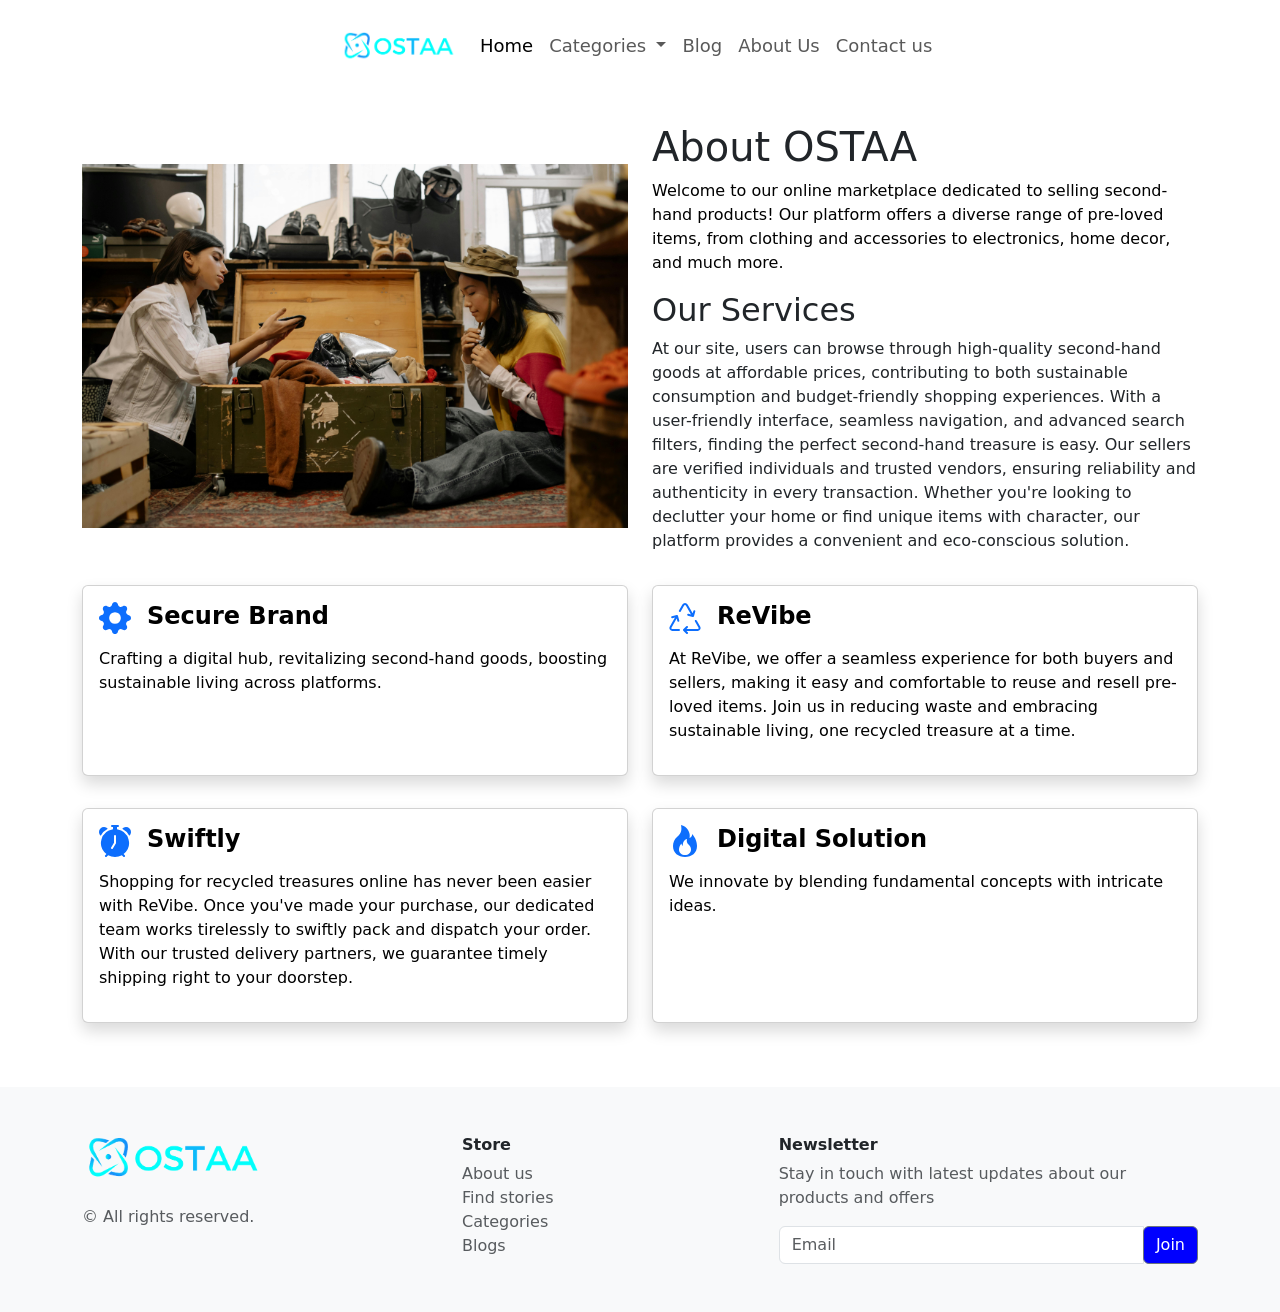
<file: aboutUs.html>
<!DOCTYPE html>
<html lang="en">

<head>
  <meta charset="utf-8" />
  <meta name="viewport" content="width=device-width, initial-scale=1" />
  <title>About Us</title>
  <link href="https://cdn.jsdelivr.net/npm/bootstrap@5.2.3/dist/css/bootstrap.min.css" rel="stylesheet"
    integrity="sha384-rbsA2VBKQhggwzxH7pPCaAqO46MgnOM80zW1RWuH61DGLwZJEdK2Kadq2F9CUG65" crossorigin="anonymous" />
  <style>
    .sorry img {
      width: 100%;
      max-width: 100%;
      height: auto;
    }

    .card {
      height: 100%;
    }
  </style>
</head>

<body>
  <div class="container mt-3" style="font-size: large;">
    <nav class="navbar navbar-expand-lg navbar-light justify-content-center"> <!-- Center the navbar -->
      <!-- Logo -->
      <a class="navbar-brand" href="#"><img src="img/OstaaLogo.png" alt="Your Logo" height="30" /></a>
      <div class="navbar-links"> <!-- Wrap your links inside a div -->
        <ul class="navbar-nav me-auto mb-2 mb-lg-0">
          <li class="nav-item">
            <a class="nav-link active" aria-current="page" href="#">Home</a>
          </li>
          <li class="nav-item dropdown">
            <a class="nav-link dropdown-toggle" href="#" id="navbarDropdownCategories" role="button"
              data-bs-toggle="dropdown" aria-expanded="false">
              Categories
            </a>
            <ul class="dropdown-menu" aria-labelledby="navbarDropdownCategories">
              <li><a class="dropdown-item" href="electronics.html">Electronics</a></li>
              <li><a class="dropdown-item" href="#">Clothing & Accessories</a></li>
              <li><a class="dropdown-item" href="#">Tools & Furniture</a></li>
              <li><a class="dropdown-item" href="#">Study Materials</a></li>
            </ul>
          </li>
          <li class="nav-item">
            <a class="nav-link" href="#">Blog</a>
          </li>
          <li class="nav-item">
            <a class="nav-link" href="#">About Us</a>
          </li>
          <li class="nav-item">
            <a class="nav-link" href="#">Contact us</a>
          </li>
        </ul>
      </div>
    </nav>
  </div>



  <section class="py-5">
    <div class="container">
      <div class="row align-items-center">
        <div class="col-md-6">
          <div class="sorry text-center">
            <img src="img/secondhand.jpg" alt="store" />
          </div>
        </div>
        <div class="col-md-6">
          <h1>About OSTAA</h1>
          <p class="text-black">
            Welcome to our online marketplace dedicated to selling second-hand products! Our platform offers a diverse
            range of pre-loved items, from clothing and accessories to electronics, home decor, and much more.
          </p>
          <h2>Our Services</h2>
          <p>
            At our site, users can browse through high-quality second-hand goods at affordable prices, contributing to
            both sustainable consumption and budget-friendly shopping experiences. With a user-friendly interface,
            seamless navigation, and advanced search filters, finding the perfect second-hand treasure is easy. Our
            sellers are verified individuals and trusted vendors, ensuring reliability and authenticity in every
            transaction. Whether you're looking to declutter your home or find unique items with character, our platform
            provides a convenient and eco-conscious solution.
          </p>
        </div>
      </div>

      <div class="row py-3">
        <div class="col-md-6">
          <div class="card shadow h-100">
            <div class="card-body">
              <div class="d-flex text-primary">
                <svg xmlns="http://www.w3.org/2000/svg" width="32" height="32" fill="currentColor"
                  class="bi bi-gear-fill" viewBox="0 0 16 16">
                  <path
                    d="M9.405 1.05c-.413-1.4-2.397-1.4-2.81 0l-.1.34a1.464 1.464 0 0 1-2.105.872l-.31-.17c-1.283-.698-2.686.705-1.987 1.987l.169.311c.446.82.023 1.841-.872 2.105l-.34.1c-1.4.413-1.4 2.397 0 2.81l.34.1a1.464 1.464 0 0 1 .872 2.105l-.17.31c-.698 1.283.705 2.686 1.987 1.987l.311-.169a1.464 1.464 0 0 1 2.105.872l.1.34c.413 1.4 2.397 1.4 2.81 0l.1-.34a1.464 1.464 0 0 1 2.105-.872l.31.17c1.283.698 2.686-.705 1.987-1.987l-.169-.311a1.464 1.464 0 0 1 .872-2.105l.34-.1c1.4-.413 1.4-2.397 0-2.81l-.34-.1a1.464 1.464 0 0 1-.872-2.105l.17-.31c.698-1.283-.705-2.686-1.987-1.987l-.311.169a1.464 1.464 0 0 1-2.105-.872l-.1-.34zM8 10.93a2.929 2.929 0 1 1 0-5.86 2.929 2.929 0 0 1 0 5.858z" />
                </svg>
                <h4 class="mb-3 ms-3 text-black"> <strong>Secure Brand</strong></h4>
              </div>
              <p class="text-black">Crafting a digital hub, revitalizing second-hand goods, boosting sustainable living
                across platforms.</p>
            </div>
          </div>
        </div>
        <div class="col-md-6">
          <div class="card shadow h-100">
            <div class="card-body">
              <div class="d-flex text-primary">
                <svg xmlns="http://www.w3.org/2000/svg" width="32" height="32" fill="currentColor"
                  class="bi bi-recycle" viewBox="0 0 16 16">
                  <path
                    d="M9.302 1.256a1.5 1.5 0 0 0-2.604 0l-1.704 2.98a.5.5 0 0 0 .869.497l1.703-2.981a.5.5 0 0 1 .868 0l2.54 4.444-1.256-.337a.5.5 0 1 0-.26.966l2.415.647a.5.5 0 0 0 .613-.353l.647-2.415a.5.5 0 1 0-.966-.259l-.333 1.242zM2.973 7.773l-1.255.337a.5.5 0 1 1-.26-.966l2.416-.647a.5.5 0 0 1 .612.353l.647 2.415a.5.5 0 0 1-.966.259l-.333-1.242-2.545 4.454a.5.5 0 0 0 .434.748H5a.5.5 0 0 1 0 1H1.723A1.5 1.5 0 0 1 .421 12.24zm10.89 1.463a.5.5 0 1 0-.868.496l1.716 3.004a.5.5 0 0 1-.434.748h-5.57l.647-.646a.5.5 0 1 0-.708-.707l-1.5 1.5a.5.5 0 0 0 0 .707l1.5 1.5a.5.5 0 1 0 .708-.707l-.647-.647h5.57a1.5 1.5 0 0 0 1.302-2.244z" />
                </svg>
                <h4 class="mb-3 text-black ms-3"><strong>ReVibe</strong></h4>
              </div>
              <p class="text-black">At ReVibe, we offer a seamless experience for both buyers and sellers, making it easy
                and comfortable to reuse and resell pre-loved items. Join us in reducing waste and embracing sustainable
                living, one recycled treasure at a time.</p>
            </div>
          </div>
        </div>
      </div>

      <div class="row py-3">
        <div class="col-md-6">
          <div class="card shadow h-100">
            <div class="card-body">
              <div class="d-flex text-primary">
                <svg xmlns="http://www.w3.org/2000/svg" width="32" height="32" fill="currentColor"
                  class="bi bi-alarm-fill" viewBox="0 0 16 16">
                  <path
                    d="M6 .5a.5.5 0 0 1 .5-.5h3a.5.5 0 0 1 0 1H9v1.07a7.001 7.001 0 0 1 3.274 12.474l.601.602a.5.5 0 0 1-.707.708l-.746-.746A6.97 6.97 0 0 1 8 16a6.97 6.97 0 0 1-3.422-.892l-.746.746a.5.5 0 0 1-.707-.708l.602-.602A7.001 7.001 0 0 1 7 2.07V1h-.5A.5.5 0 0 1 6 .5m2.5 5a.5.5 0 0 0-1 0v3.362l-1.429 2.38a.5.5 0 1 0 .858.515l1.5-2.5A.5.5 0 0 0 8.5 9zM.86 5.387A2.5 2.5 0 1 1 4.387 1.86 8.04 8.04 0 0 0 .86 5.387M11.613 1.86a2.5 2.5 0 1 1 3.527 3.527 8.04 8.04 0 0 0-3.527-3.527" />
                </svg>
                <h4 class="mb-3 ms-3 text-black"> <strong>Swiftly</strong></h4>
              </div>
              <p class="text-black">Shopping for recycled treasures online has never been easier with ReVibe. Once you've
                made your purchase, our dedicated team works tirelessly to swiftly pack and dispatch your order. With our
                trusted delivery partners, we guarantee timely shipping right to your doorstep.</p>
            </div>
          </div>
        </div>
        <div class="col-md-6">
          <div class="card shadow h-100">
            <div class="card-body">
              <div class="d-flex text-primary">
                <svg xmlns="http://www.w3.org/2000/svg" width="32" height="32" fill="currentColor"
                  class="bi bi-fire" viewBox="0 0 16 16">
                  <path
                    d="M8 16c3.314 0 6-2 6-5.5 0-1.5-.5-4-2.5-6 .25 1.5-1.25 2-1.25 2C11 4 9 .5 6 0c.357 2 .5 4-2 6-1.25 1-2 2.729-2 4.5C2 14 4.686 16 8 16Zm0-1c-1.657 0-3-1-3-2.75 0-.75.25-2 1.25-3C6.125 10 7 10.5 7 10.5c-.375-1.25.5-3.25 2-3.5-.179 1-.25 2 1 3 .625.5 1 1.364 1 2.25C11 14 9.657 15 8 15Z" />
                </svg>
                <h4 class="mb-3 text-black ms-3"><strong>Digital Solution</strong></h4>
              </div>
              <p class="text-black">We innovate by blending fundamental concepts with intricate ideas.</p>
            </div>
          </div>
        </div>
      </div>
    </div>
  </section>

  <footer class="py-5 bg-light">
    <div class="container">
      <div class="row">
        <!-- Store Section -->
        <div class="col-lg-4 mb-3">
          <img src="img/OstaaLogo.png" alt="Footer Logo" class="footer-logo" width="180" height="auto">
          <p class="mt-4 text-muted">© All rights reserved.</p>
        </div>

        <!-- Newsletter Section -->
        <div class="col-lg-8">
          <div class="row">
            <div class="col-md-6 col-lg-5 mt-3 mt-lg-0">
              <h6 class="h6 fw-bold">Store</h6>
              <a href="#" class="text-decoration-none text-muted">About us</a><br>
              <a href="#" class="text-decoration-none text-muted">Find stories</a><br>
              <a href="#" class="text-decoration-none text-muted">Categories</a><br>
              <a href="#" class="text-decoration-none text-muted">Blogs</a><br>
            </div>

            <div class="col-md-6 col-lg-7 mt-3 mt-md-0">
              <h6 class="h6 fw-bold">Newsletter</h6>
              <p class="text-muted">Stay in touch with latest updates about our products and offers</p>

              <div class="input-group">
                <input type="text" class="form-control" placeholder="Email" aria-label="Email"
                  aria-describedby="basic-addon2">
                <div class="input-group-append">
                  <button class="btn btn-secondary" type="button" style="background-color: blue;">Join</button>
                </div>
              </div>
            </div>
          </div>
        </div>
      </div>
    </div>
  </footer>

  <script src="https://cdn.jsdelivr.net/npm/bootstrap@5.2.3/dist/js/bootstrap.bundle.min.js"
    integrity="sha384-kenU1KFdBIe4zVF0s0G1M5b4hcpxyD9F7jL+jjXkk+Q2h455rYXK/7HAuoJl+0I4"
    crossorigin="anonymous"></script>
</body>

</html>
</file>
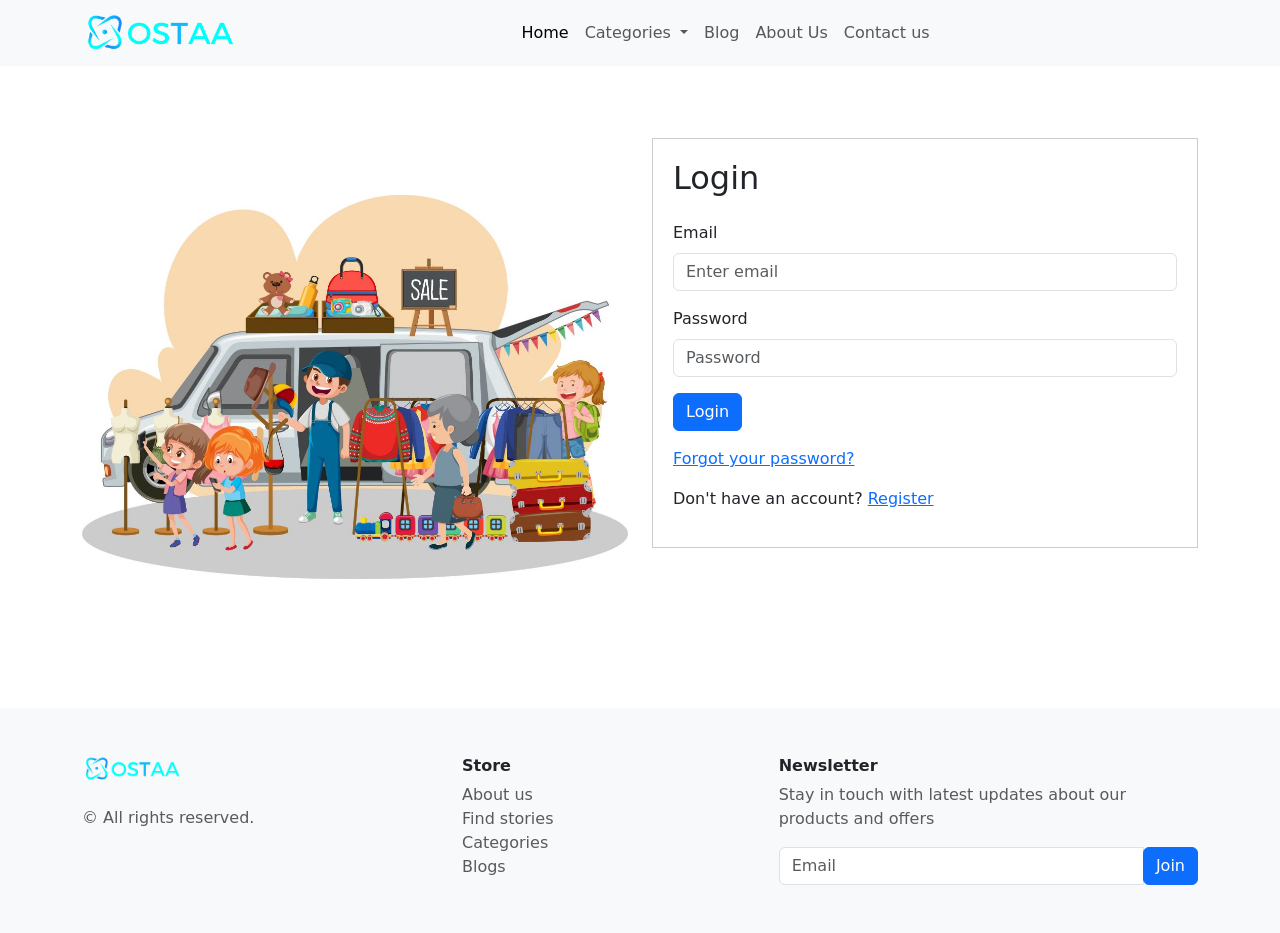
<file: login.html>
<!DOCTYPE html>
<html lang="en">

<head>
  <meta charset="UTF-8">
  <meta name="viewport" content="width=device-width, initial-scale=1.0">
  <title>Ecommerce Website</title>
  <!-- Bootstrap CSS -->
  <link rel="stylesheet" href="https://cdn.jsdelivr.net/npm/bootstrap@5.3.0-alpha3/dist/css/bootstrap.min.css"
    integrity="sha384-KK94CHFLLe+nY2dmCWGMq91rCGa5gtU4mk92HdvYe+M/SXH301p5ILy+dN9+nJOZ" crossorigin="anonymous">

  <!-- Font Awesome -->
  <link href="https://cdnjs.cloudflare.com/ajax/libs/font-awesome/6.0.0-beta3/css/all.min.css" rel="stylesheet">

  <style>
    /* Custom CSS styles */
    .login-container {
      border: 1px solid #ccc;
      padding: 20px;
    }

    .footer-logo {
      max-width: 100px;
    }
  </style>
</head>

<body>

  <!-- Navbar -->
  <nav class="navbar navbar-expand-lg navbar-light bg-light">
    <div class="container">
      <!-- Logo -->
      <a class="navbar-brand" href="#">
        <img src="img/OstaaLogo.png" alt="Logo" style="max-height: 40px;">
      </a>
  
      <!-- Navbar links -->
      <div class="collapse navbar-collapse justify-content-center" id="navbarNav">
        <ul class="navbar-nav">
          <li class="nav-item">
            <a class="nav-link active" aria-current="page" href="#">Home</a>
          </li>
          <li class="nav-item dropdown">
            <a class="nav-link dropdown-toggle" href="#" id="navbarDropdownCategories" role="button" data-bs-toggle="dropdown" aria-expanded="false">
              Categories
            </a>
            <ul class="dropdown-menu" aria-labelledby="navbarDropdownCategories">
              <li><a class="dropdown-item" href="electronics.html">Electronics</a></li>
              <li><a class="dropdown-item" href="#">Clothing & Accessories</a></li>
              <li><a class="dropdown-item" href="#">Tools & Furniture</a></li>
              <li><a class="dropdown-item" href="#">Study Materials</a></li>
            </ul>
          </li>
          <li class="nav-item">
            <a class="nav-link" href="#">Blog</a>
          </li>
          <li class="nav-item">
            <a class="nav-link" href="#">About Us</a>
          </li>
          <li class="nav-item">
            <a class="nav-link" href="#">Contact us</a>
          </li>
        </ul>
      </div>
    </div>
  </nav>
  

  <!-- Login Section -->
  <div class="container mt-5 ">
    <div class="row">
      <div class="col-md-6">
        <!-- Dummy image, replace with real image -->
        <img src="img\login.jpg" class="img-fluid" alt="Dummy Image">
      </div>
      <div class="col-md-6">
        <div class="login-container mt-4">
          <h2 class="mb-4">Login</h2>
          <form>
            <div class="mb-3">
              <label for="email" class="form-label">Email</label>
              <input type="email" class="form-control" id="email" placeholder="Enter email">
            </div>
            <div class="mb-3">
              <label for="password" class="form-label">Password</label>
              <input type="password" class="form-control" id="password" placeholder="Password">
            </div>
            <button type="submit" class="btn btn-primary btn-block">Login</button>
          </form>
          <div class="mt-3">
            <a href="#">Forgot your password?</a>
          </div>
          <div class="mt-3">
            <p>Don't have an account? <a href="register.html">Register</a></p>
          </div>
        </div>
      </div>
    </div>
  </div>

  <!-- Footer -->
  <footer class="py-5 bg-light mt-5">
    <div class="container">
      <div class="row">
        <!-- Store Section -->
        <div class="col-lg-4 mb-3">
          <div class="col-md-6 mb-3">
            <img src="img/OstaaLogo.png" alt="Footer Logo" class="footer-logo">
          </div>
          <p class="mt-4 text-muted">© All rights reserved.</p>
        </div>

        <!-- Newsletter Section -->
        <div class="col-lg-8">
          <div class="row">
            <div class="col-md-6 col-lg-5 mt-3 mt-lg-0">
              <h6 class="h6 fw-bold">Store</h6>
              <a href="#" class="text-decoration-none text-muted">About us</a><br>
              <a href="#" class="text-decoration-none text-muted">Find stories</a><br>
              <a href="#" class="text-decoration-none text-muted">Categories</a><br>
              <a href="#" class="text-decoration-none text-muted">Blogs</a><br>
            </div>
            <div class="col-md-6 col-lg-7 mt-3 mt-md-0">
              <h6 class="h6 fw-bold">Newsletter</h6>
              <p class="text-muted">Stay in touch with latest updates about our products and offers</p>
              <div class="input-group">
                <input type="text" class="form-control" placeholder="Email" aria-label="Email" aria-describedby="basic-addon2">
                <div class="input-group-append">
                  <button class="btn btn-primary" type="button">Join</button>
                </div>
              </div>
            </div>
          </div>
        </div>
      </div>
    </div>
  </footer>
  <!-- Bootstrap Bundle with Popper -->
  <script src="https://cdn.jsdelivr.net/npm/bootstrap@5.3.0-alpha3/dist/js/bootstrap.bundle.min.js"
    integrity="sha384-ENjdO4Dr2bkBIFxQpeoTz1HIcje39Wm4jDKdf19U8gI4ddQ3GYNS7NTKfAdVQSZe"
    crossorigin="anonymous"></script>
</body>

</html>
</file>
